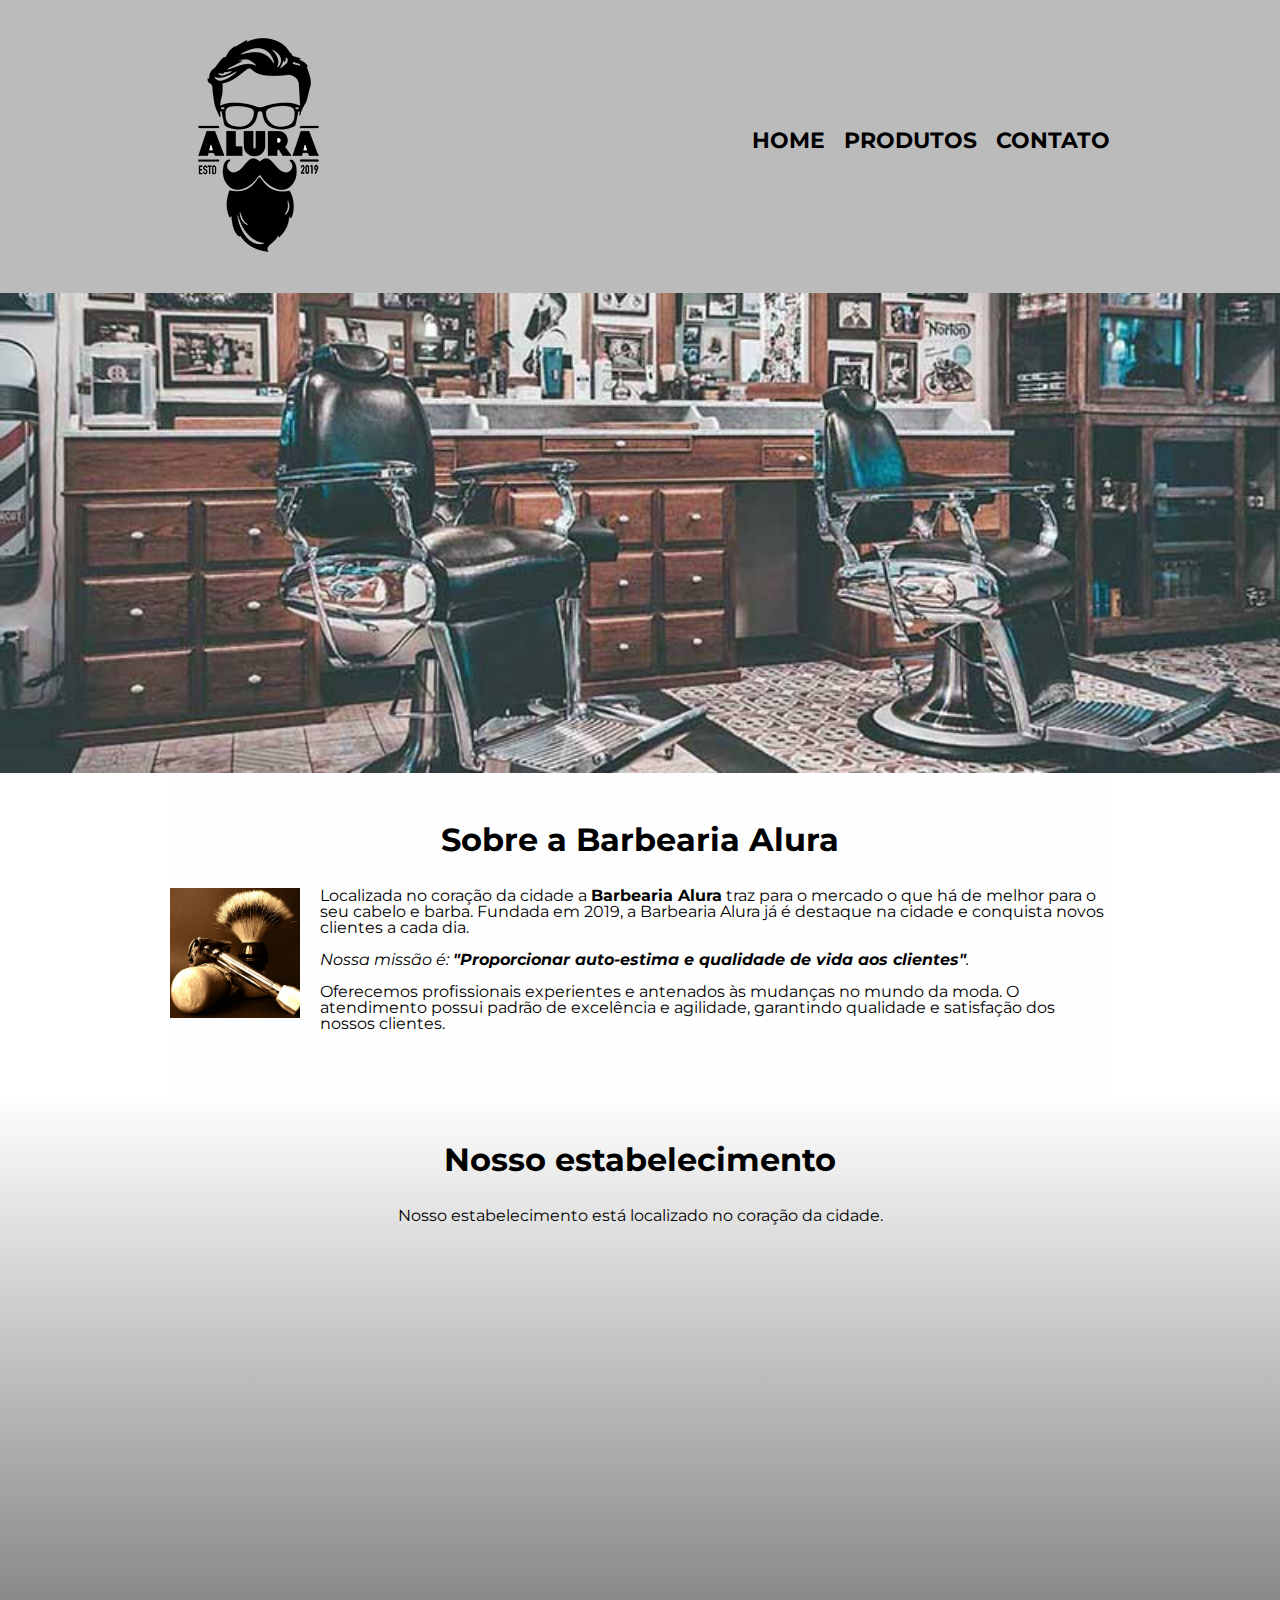
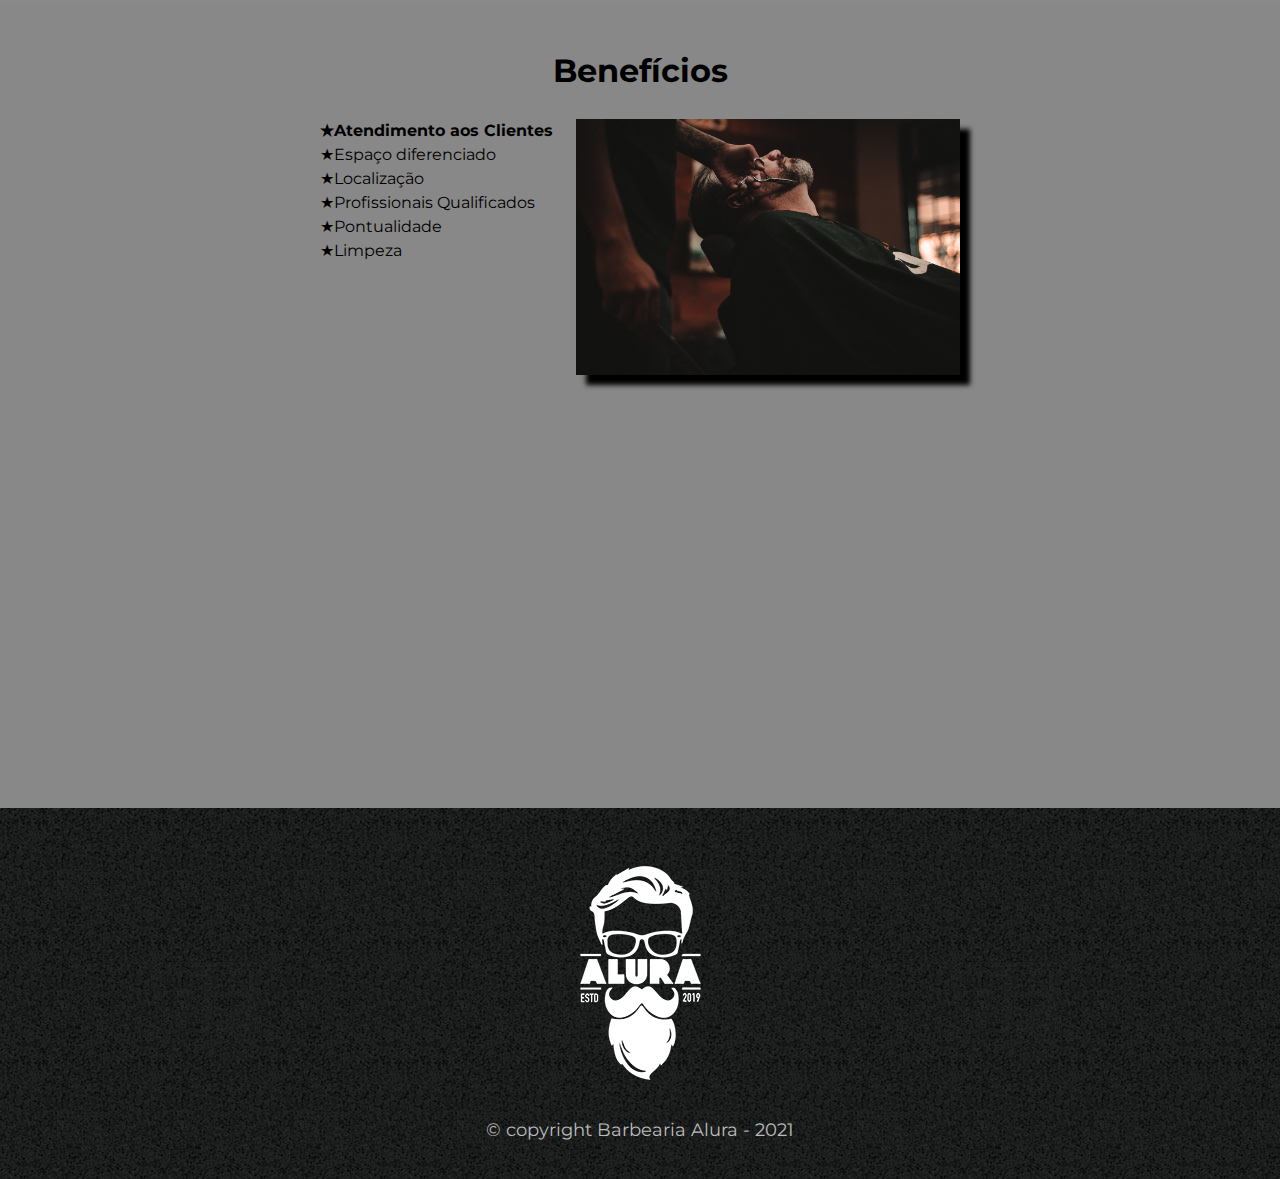
<file: index.html>
<!DOCTYPE html>
<html lang="pt-br">

<head>
      <meta charset="UTF-8">
      <meta name="viewport" content="width=device-width, initial-scale=1.0">
      <title>Barbearia Alura</title>
      <link rel="stylesheet" href="reset.css">
      <link rel="stylesheet" href="produtos.css">
      <link href="https://fonts.googleapis.com/css2?family=Montserrat:wght@100&display=swap" rel="stylesheet">
</head>

<body>
      <header>
            <div class="caixa">
                  <h1><img src="logo.png" alt="logo da barbearia alura"></h1>
                  <nav>
                        <ul>
                              <li><a href="index.html">Home</a></li>
                              <li><a href="produtos.html">Produtos</a></li>
                              <li><a href="contato.html">Contato</a></li>
                        </ul>
                  </nav>
            </div>
      </header>
      <img class="banner" src="banner.jpg">
      <main>
            <section class="principal">
                  <h2 class="titulo-principal">Sobre a Barbearia Alura</h2>

                  <img src="utensilios.jpg" alt="utensilios barbeiro" class="utensilio">

                  <p>Localizada no coração da cidade a <strong>Barbearia Alura</strong> traz para o mercado o que há de
                        melhor para o seu cabelo e barba. Fundada em 2019, a Barbearia Alura já é destaque na cidade e
                        conquista novos clientes a cada dia.</p>

                  <p id="missao"><em>Nossa missão é: <strong>"Proporcionar auto-estima e qualidade de vida aos
                                    clientes"</strong>.</em></p>

                  <p>Oferecemos profissionais experientes e antenados às mudanças no mundo da moda. O atendimento possui
                        padrão de excelência e agilidade, garantindo qualidade e satisfação dos nossos clientes.</p>
            </section>
            <section class="mapa">
                  <h3 class="titulo-principal"> Nosso estabelecimento</h3>
                  <p>
                        Nosso estabelecimento está localizado no coração da cidade.
                  </p>
                  <div class="mapa-conteudo">
                          <iframe
                              src="https://www.google.com/maps/embed?pb=!1m18!1m12!1m3!1d13570.391699077869!2d-52.40053581012662!3d-31.754174102149815!2m3!1f0!2f0!3f0!3m2!1i1024!2i768!4f13.1!3m3!1m2!1s0x9511cac298d72857%3A0x3a6e5f1b11d4135a!2sAv.%20Duque%20de%20Caxias%2C%201124%20-%20Fragata%2C%20Pelotas%20-%20RS%2C%2096030-003!5e0!3m2!1spt-BR!2sbr!4v1630600494761!5m2!1spt-BR!2sbr"
                              width=100% height="300" style="border:0;" allowfullscreen="" loading="lazy"></iframe>
                  </div>
            </section>

            <section class="beneficios">
                  <h3 class="titulo-principal">Benefícios</h3>

                  <div class="conteudo-beneficios">
                        <ul class="lista-beneficios">
                              <li class="itens">Atendimento aos Clientes</li>
                              <li class="itens">Espaço diferenciado</li>
                              <li class="itens">Localização</li>
                              <li class="itens">Profissionais Qualificados</li>
                              <li class="itens">Pontualidade</li>
                              <li class="itens">Limpeza</li>
                        </ul><img src="beneficios.jpg"  alt="barbeiro fazendo a barba"class="imagem-beneficios">
                  </div>
                  <div class="video">
                        <iframe width="100%" height="315" src="https://www.youtube.com/embed/wzuJdA6lDsA"
                              title="YouTube video player" frameborder="0"
                              allow="accelerometer; autoplay; clipboard-write; encrypted-media; gyroscope; picture-in-picture"
                              allowfullscreen></iframe>
                  </div>
            </section>
      </main>
      <footer>
            <img src="logo-branco.png" alt="logo alura">
            <p class="copyright">&copy; copyright Barbearia Alura - 2021</p>
      </footer>
</body>

</html>
</file>
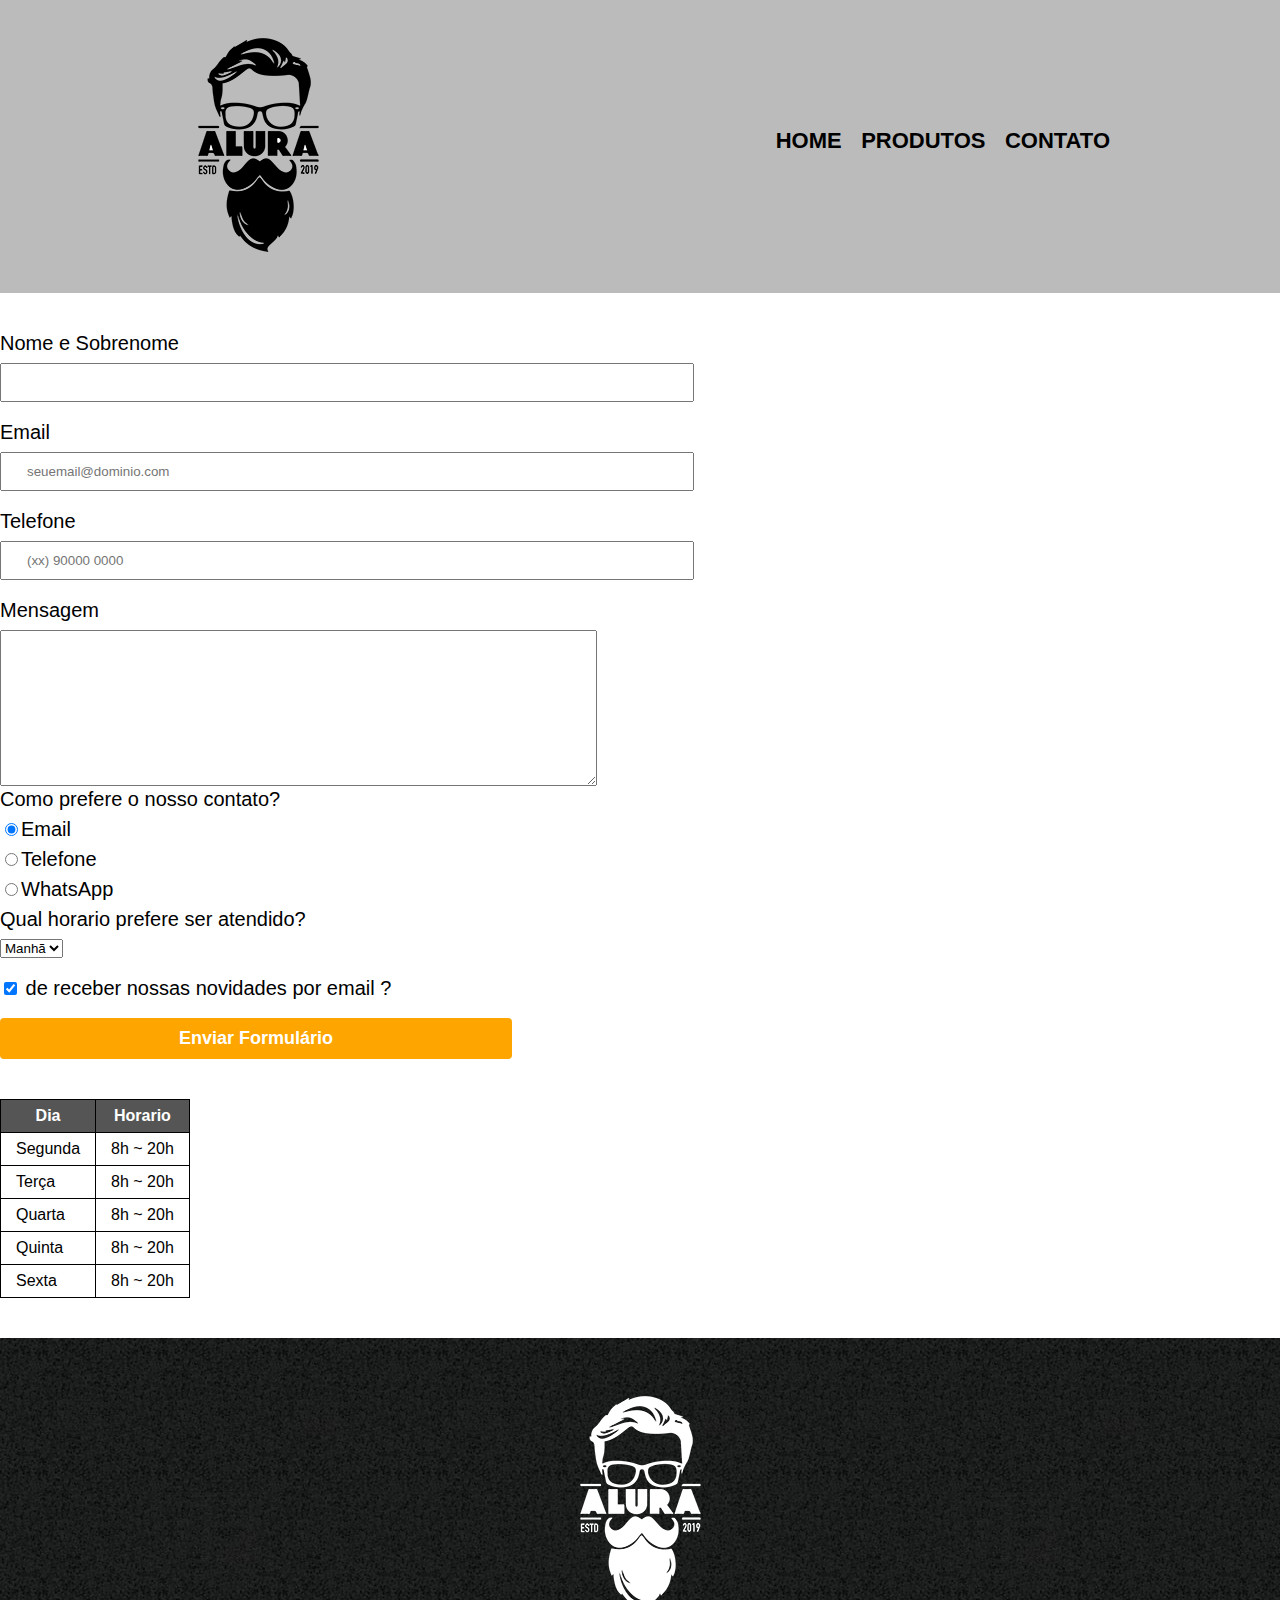
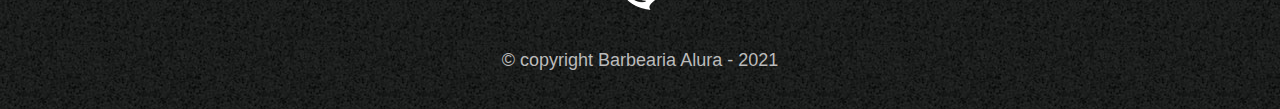
<file: contato.html>
<!DOCTYPE html>
<html lang="pt-br">

<head>
      <meta charset="UTF-8">
      <meta http-equiv="X-UA-Compatible" content="IE=edge">
      <meta name="viewport" content="width=device-width, initial-scale=1.0">
      <title>Contato - Barbearia Alura</title>
      <link rel="stylesheet" href="reset.css">
      <link rel="stylesheet" href="produtos.css">
</head>

<body>
      <header>
            <div class="caixa">
                  <h1><img src="logo.png" alt="logo da barbearia alura"></h1>
                  <nav>
                        <ul>
                              <li><a href="index.html">Home</a></li>
                              <li><a href="produtos.html">Produtos</a></li>
                              <li><a href="contato.html">Contato</a></li>
                        </ul>
                  </nav>
            </div>
      </header>
      <main>
            <form>
                  <label for="nome">Nome e Sobrenome</label>
                  <input type="text" id="nome" class="input-padrao" required>

                  <label for="email">Email</label>
                  <input type="email" id="email" class="input-padrao"required placeholder="seuemail@dominio.com">

                  <label for="tel">Telefone</label>
                  <input type="tel" id="tel" class="input-padrao"required placeholder="(xx) 90000 0000">

                  <label for="mensagem">Mensagem</label>
                  <textarea name="" id="mensagem" cols="72" rows="10"required></textarea>
                  <fieldset>
                        <legend>Como prefere o nosso contato?</legend>
                        <label for="email"><input type="radio" name="contato" value="Email" id="email" checked>Email</label>


                        <label for="telefone"><input type="radio" name="contato" value="telefone"
                                    id="telefone">Telefone</label>


                        <label for="whats"> <input type="radio" name="contato" value="WhatsApp"
                                    id="whats">WhatsApp</label>


                  </fieldset>
                  <fieldset>
                        <legend>Qual horario prefere ser atendido?</legend>
                        <select>

                              <option>Manhã</option>
                              <option>Tarde</option>
                              <option>Noite</option>
                        </select>
                  </fieldset>
                  <label class="checkbox"><input type="checkbox" checked> de receber nossas novidades por email ? </label>
                  <input type="submit" value="Enviar Formulário" class="enviar">
            </form>
            <table>
                  <thead>

                        <tr>
                              <th>Dia</th>
                              <th>Horario</th>
                        </tr>
                        <tr>
                  </thead>
                  <tbody>
                        <td>Segunda</td>
                        <td>8h ~ 20h</td>
                  </tr>
                  <tr>
                        <td>Terça</td>
                        <td>8h ~ 20h</td>
                  </tr>
                  <tr>
                        <td>Quarta</td>
                        <td>8h ~ 20h</td>
                  </tr>
                  <tr>
                        <td>Quinta</td>
                        <td>8h ~ 20h</td>
                  </tr>
                  <tr>
                        <td>Sexta</td>
                        <td>8h ~ 20h</td>
                  </tr>
            </tbody>
            </table>
      </main>
      <footer>
            <img src="logo-branco.png" alt="logo alura">
            <p class="copyright">&copy; copyright Barbearia Alura - 2021</p>
      </footer>
</body>

</html>
</file>
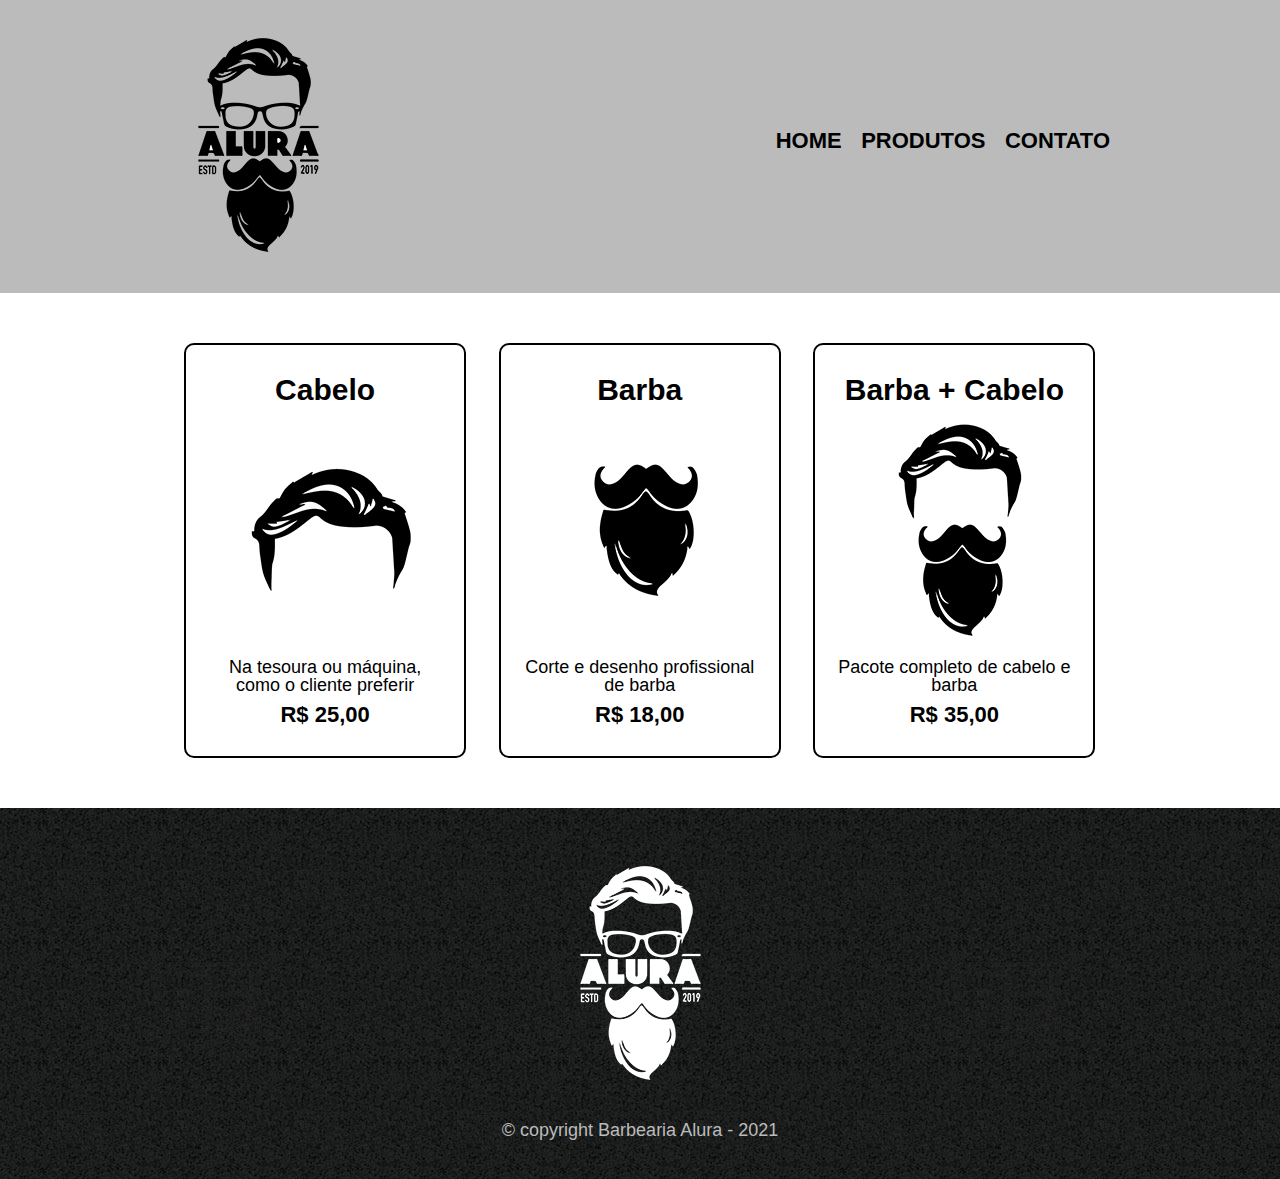
<file: produtos.html>
<!DOCTYPE html>
<html lang="pt-br">

<head>
      <meta charset="UTF-8">
      <meta http-equiv="X-UA-Compatible" content="IE=edge">
      <meta name="viewport" content="width=device-width, initial-scale=1.0">
      <title>Produtos - Barbearia Alura</title>
      <link rel="stylesheet" href="reset.css">
      <link rel="stylesheet" href="produtos.css">
</head>

<body>
      <header>
            <div class="caixa">
                  <h1><img src="logo.png"></h1>
                  <nav>
                        <ul>
                              <li><a href="index.html">Home</a></li>
                              <li><a href="produtos.html">Produtos</a></li>
                              <li><a href="contato.html">Contato</a></li>
                        </ul>
                  </nav>
            </div>
      </header>
      <main>
            <ul class="produto">
                  <li>
                        <h2>Cabelo</h2>
                        <img src="cabelo.jpg">
                        <p class="descricao">Na tesoura ou máquina, como o cliente preferir</p>
                        <p class="preco">R$ 25,00</p>
                  </li>
                  <li>
                        <h2>Barba</h2>
                        <img src="barba.jpg">
                        <p class="descricao">Corte e desenho profissional de barba</p>
                        <p class="preco">R$ 18,00</p>
                  </li>
                  <li>
                        <h2>Barba + Cabelo</h2>
                        <img src="cabelo+barba.jpg">
                        <p class="descricao">Pacote completo de cabelo e barba</p>
                        <p class="preco">R$ 35,00</p>
                  </li>
            </ul>

      </main>
      <footer>
            <img src="logo-branco.png" alt="logo alura">
            <p class="copyright">&copy; copyright Barbearia Alura - 2021</p>
      </footer>
</body>

</html>
</file>
<file: produtos.css>
body{
      font-family: 'Montserrat', sans-serif;
}
header{
    background-color: #BBBBBB;
    padding: 20px 0;
}
.caixa{
    position: relative;

    width: 940px;
    margin: 0 auto ;
}
nav{
    position: absolute;
    top: 110px;;
   right: 0; 
}
nav li{
    display: inline;
    margin: 0 0 0 15px;
}
nav a {
    text-transform: uppercase;
    color: #000000;
    font-weight: bold;
    font-size: 22px;
    text-decoration: none;
}
nav a:hover{
color : #c7819c;
text-decoration: underline;
}
.produto{
    width: 940px;
    margin: 0 auto ;
    padding: 50px 0;
}
.produto li{
      display: inline-block;
      text-align: center;
      width: 30%;
      vertical-align: top;
      margin: 0 1.5%;
      padding: 30px 20px;
      box-sizing: border-box;
      border-color: #000000;
      border-width: 2px;
      border-style: solid;
      /* border-top-width: 10px; */
      /* border: 2px solid #000000; 
      resume as 3 acima*/
      border-radius: 10px;
      /* border-top-left-radius: 25px; */
}
.produto li:hover{
border-color: #c7819c;
/* font-size: 40px;
font n vai funcionar pq esta especificado dentro deles o seu tamanho  */
}
.produto li:active{
      border-color: blue;
}
.produto li:hover h2{
      font-size: 34px;
}
.produto h2{
      font-size: 30px;
      font-weight: bold;
}
.descricao{
      font-size: 18px;
}
.preco{
      font-size: 22px ;
      font-weight: bold;
      margin-top: 10px;
}
footer{
      text-align: center;
      background:url("bg.jpg"  );
      padding: 40px 0;
}
.copyright{
      color: #BBBBBB;
      font-size: 18px ;
      margin: 20px 0 0;
      

}
/* main{
  
      */
/* } */
form{
      margin: 40px 0;
}
form label, form legend{
      display: block;
      font-size: 20px;
      margin: 0 0 10px ;
}
.input-padrao{
      display: block;
      margin:0 0 20px;
      padding:10px 25px ;
      width: 50%;
}
.checkbox{
      margin: 20px 0;
}
.enviar{
      width: 40%;
      padding: 10px 0;
      background-color: orange;
color: #fff;
font-weight: bold;
font-size:  18px;
border:none;
border-radius: 4px;
transition:  3s all ;
cursor: pointer;
}
.enviar:hover{
background-color:darkorange;
transform: scale(1.1);
/* transform:rotate(50deg); */
}
table{
      margin: 20px 0 40px;
}
thead{
    background-color:   #555555;
    color:white;
   font-weight:bold;
}
td , th{
      border: 1px solid #000000;
      padding: 8px 15px ;
}
/* css pagina inicial */
.banner{
width: 100%;
}
.titulo-principal{
      text-align: center;
      font-size: 2em;
      margin: 0 0 1em;
      font-weight: bold;
      clear:left;
      /* text-shadow: 2px 3px rgba(160, 18, 18, 0.614); */
}
/* ----- primeira letra sendo alterada --------------------------------- */
/* .titulo-principal:first-letter{
font-weight:normal;
} */

/* para colocar algo antes e depois de algum elemento <--
.titulo-principal:before{
content: "[ ";
}
.titulo-principal::after{
      content: " ]";
      } */

      /* ------------------------ primeira linha editavel ------- */
/* p:first-line{
font-style: italic;
} */
.principal{
      padding: 3em 0;
      background: #fefefe;
      width: 940px;
      margin: 0 auto;

}
.principal p {
      margin: 0 0 1em;
}
.principal strong{
      font-weight: bold;
}
.principal em {
      font-style: italic;
}
.utensilio{
      width: 130px;
      float:left ;
      margin: 0 20px 20px 0;
}
.mapa{
      padding: 3em;
    background: linear-gradient(#fefefe,#888888);
}
.mapa-conteudo{
      width: 940px;
      margin: 0 auto; 
}
.mapa p{
      margin: 0 0 2em;
      text-align: center;
}
.beneficios{
      padding: 3em;
      background: #888888;  
      /* -------------------------sombra na borda externa , para dentro -------------------------- */
      /* box-shadow: inset 0 0 30px #ff0000; */
}
.conteudo-beneficios{
      width: 640px;
      margin: 0 auto;
}
.lista-beneficios{
      width: 40%;
      display: inline-block;
      vertical-align: top;
}
.itens{
      line-height: 1.5;
}
.itens:before{
content: "\2605 ";

}
.itens:first-child{
      font-weight:bold;
}
.imagem-beneficios{
      width: 60%;
      box-shadow: 10px 10px 5px  #000000;
       /* -15px -15px yellow, -20px 20px rgba(128, 0, 128, 0.496); */
}

.video{
      width: 560px;
      margin: 2em auto;
}
@media screen and (max-width: 480px) { 
      .caixa, .principal, .conteudo-beneficios, .mapa-conteudo, .video {
          width: auto;
      }
      h1 {
            text-align: center;
        }
        nav {
            position:static;
        }
        .lista-beneficios, .imagem-beneficios {
            width: 100%
        }
        .produto li{
            display: block;
           width:35%;
           margin-top: 15px;
        }
  }
</file>
